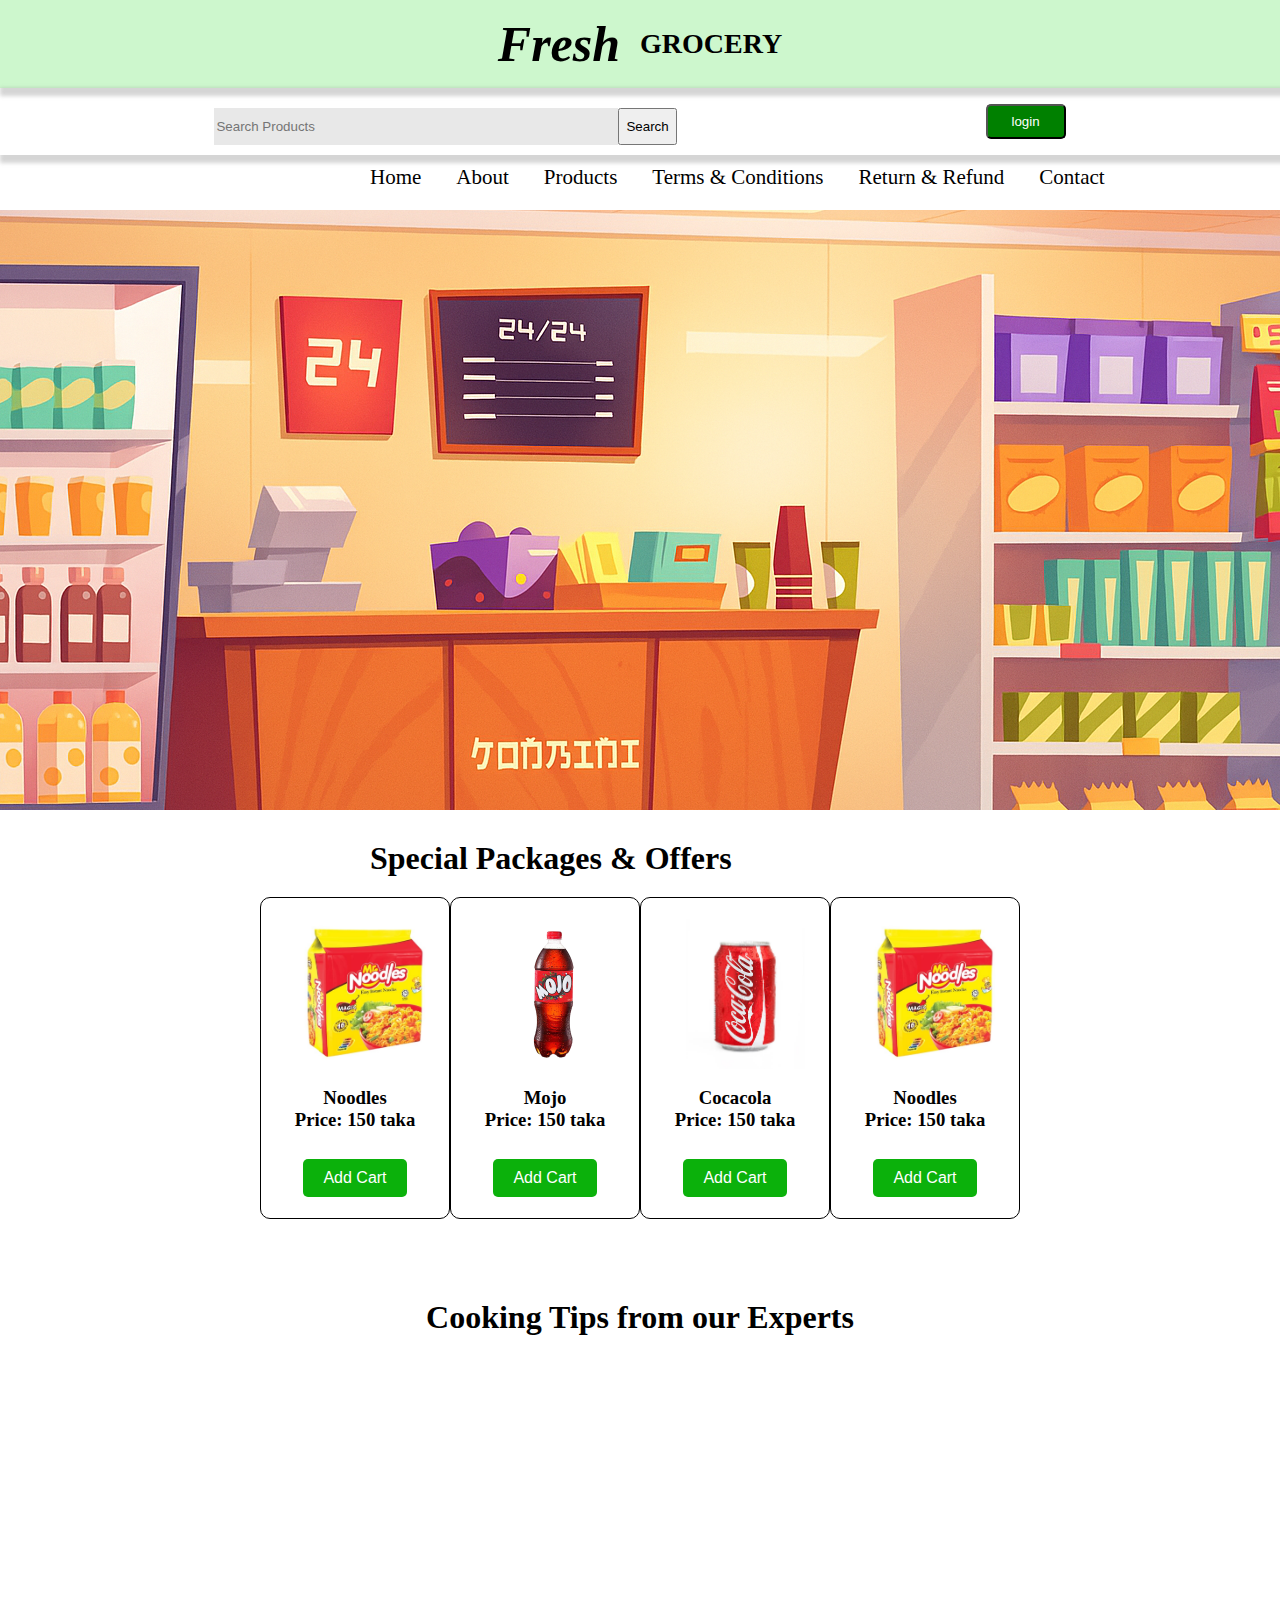
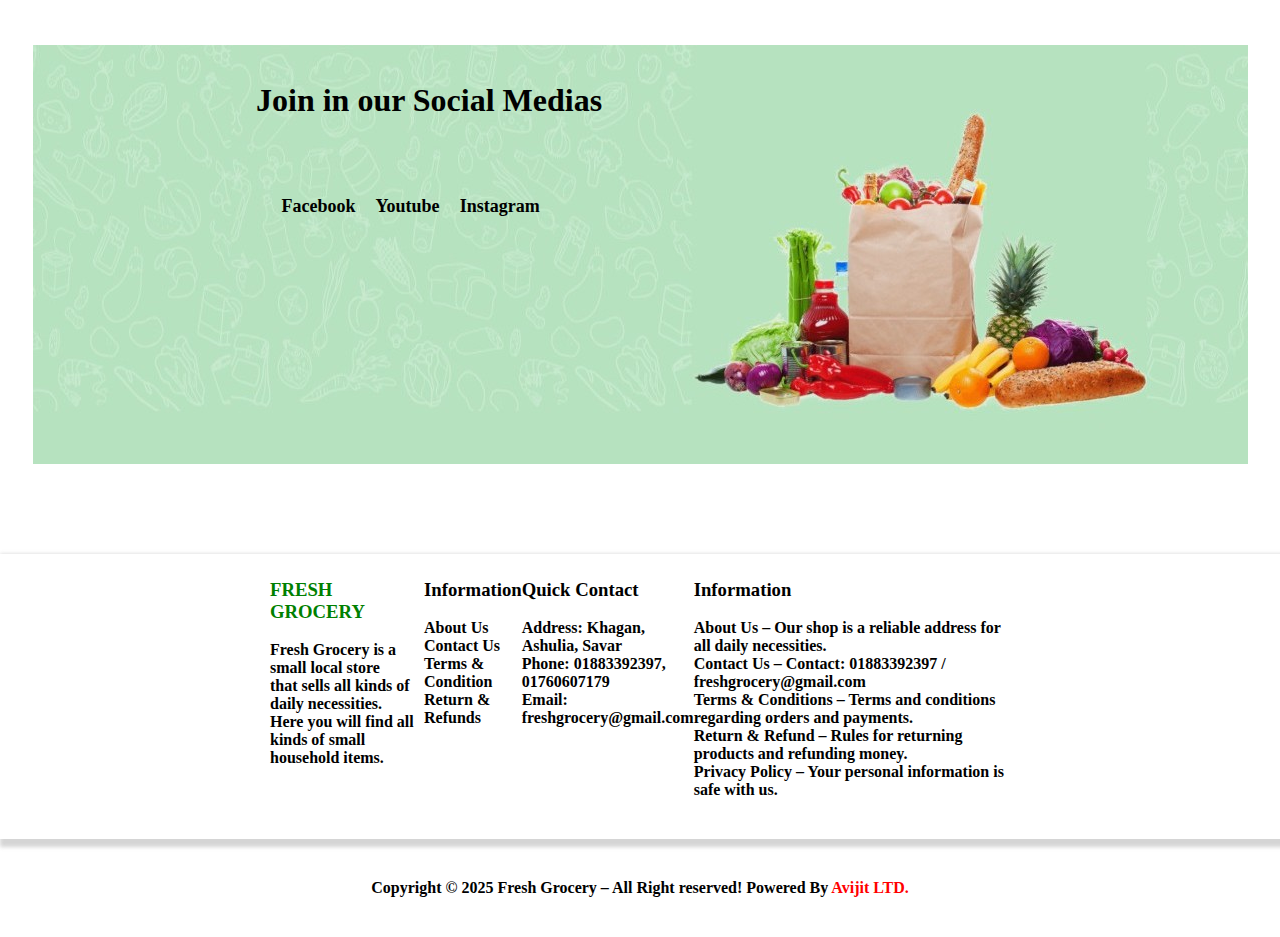
<file: index.html>
<!DOCTYPE html>
<html lang="en">

<head>
    <meta charset="UTF-8">
    <meta name="viewport" content="width=device-width, initial-scale=1.0">
    <title>Document</title>
    <link rel="stylesheet" href="index.css">
</head>

<body>

    <div class="header">
        <h1>Fresh<h3>GROCERY</h3>
        </h1>
    </div>

    <div class="input">
        <div class="input1">
            <input type="text" name="" id="" placeholder="Search Products">
            <input type="submit" value="Search">
        </div>

        <div class="input2">
            <button><a href="#">login</a></button>
        </div>

    </div>

    <div class="options">
        <a href="index.html">Home</a>
        <a href="about.html">About</a>
        <a href="products.html">Products</a>
        <a href="terms.html">Terms & Conditions</a>
        <a href="return.html">Return & Refund</a>
        <a href="contact.html">Contact</a>

    </div>

    <div class="bgimg">

    </div>

    <div class="offer">
        <h1>Special Packages & Offers</h1>
    </div>

    <div class="cards">
        <div class="card">
            <img src="photos/noodles.png" alt="error">
            <br>
            <h3>Noodles</h3>
            <h3>Price: 150 taka</h3>
            <br>
            <button class="btn"><a href="#">Add Cart</a></button>
        </div>
        <div class="card"><img src="photos/mojo.jpg" alt="error">
            <br>
            <h3>Mojo</h3>
            <h3>Price: 150 taka</h3>
            <br>
            <button class="btn"><a href="#">Add Cart</a></button>
        </div>
        <div class="card"><img src="photos/coke.jpg" alt="error">
            <br>
            <h3>Cocacola</h3>
            <h3>Price: 150 taka</h3>
            <br>
            <button class="btn"><a href="#">Add Cart</a></button>
        </div>
        <div class="card"><img src="photos/noodles.png" alt="error">
            <br>
            <h3>Noodles</h3>
            <h3>Price: 150 taka</h3>
            <br>
            <button class="btn"><a href="#">Add Cart</a></button>
        </div>

    </div>

    <div class="ytlink">
        <h1>Cooking Tips from our Experts</h1>
        <div class="links">
            <a href="https://www.youtube.com/watch?v=aopS3q6f1GY" target="_blank"></a>
            <a href="https://www.youtube.com/watch?v=aopS3q6f1GY" target="_blank"></a>
            <a href="https://www.youtube.com/watch?v=aopS3q6f1GY" target="_blank"></a>
        </div>

    </div>





    <div class="social">
        <div class="text">
            <h1>Join in our Social Medias</h1>
        </div>
        <div class="linkss">
            <a href="https://www.facebook.com/avijit.halder.688387/">Facebook</a>
            <a href="https://www.youtube.com/@avijithalderjoy4587">Youtube</a>
            <a href="#">Instagram</a>
        </div>
    </div>

    <div class="footerinfo">
        <div class="f1">
            <h3><span class="tt">FRESH GROCERY</span></h3>
            <br>
            <h4>Fresh Grocery is a small local store <br>
                that sells all kinds of daily necessities. <br>
                Here you will find all kinds of small <br>
                household items.
            </h4>
        </div>
        <div class="f2">
            <h3>Information</h3>
            <br>
            <h4><a href="about.html">About Us</a></h4>
            <h4><a href="contact.html">Contact Us</a></h4>
            <h4><a href="terms.html">Terms & Condition</a></h4>
            <h4><a href="return.html">Return & Refunds</a></h4>
        </div>
        <div class="f3">
            <h3>Quick Contact</h3>
            <br>
            <h4>Address: Khagan, Ashulia, Savar <br>
                Phone: 01883392397, 01760607179 <br>
                Email: freshgrocery@gmail.com <br>
            </h4>

        </div>
        <div class="f4">
            <h3>Information</h3>
            <br>
            <h4>
                About Us – Our shop is a reliable address for all daily necessities. <br>
                Contact Us – Contact: 01883392397 / freshgrocery@gmail.com <br>
                Terms & Conditions – Terms and conditions regarding orders and payments. <br>
                Return & Refund – Rules for returning products and refunding money. <br>
                Privacy Policy – ​​Your personal information is safe with us. <br>
            </h4>
        </div>
    </div>

    <div class="footer">
        <h4>Copyright © 2025 Fresh Grocery – All Right reserved! Powered By <span class="redtext">Avijit LTD.</span>
        </h4>
    </div>

</body>

</html>
</file>
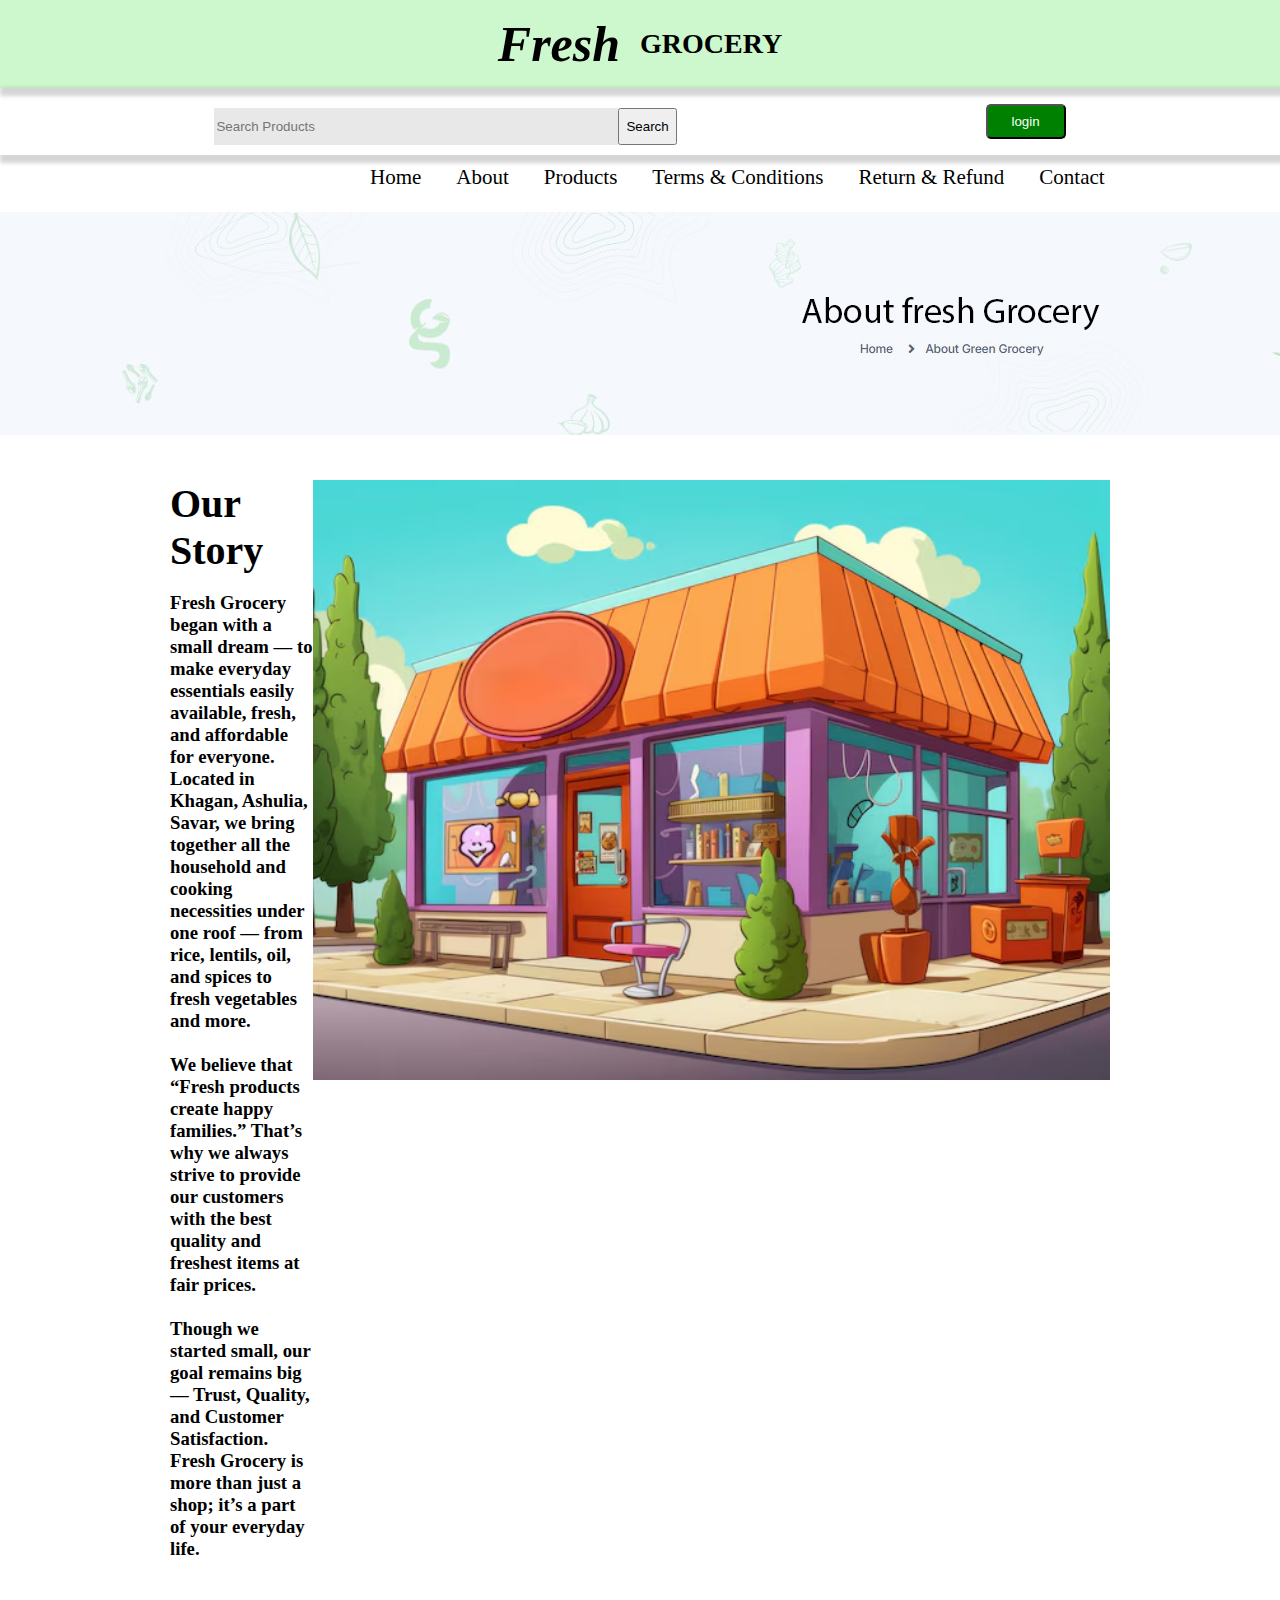
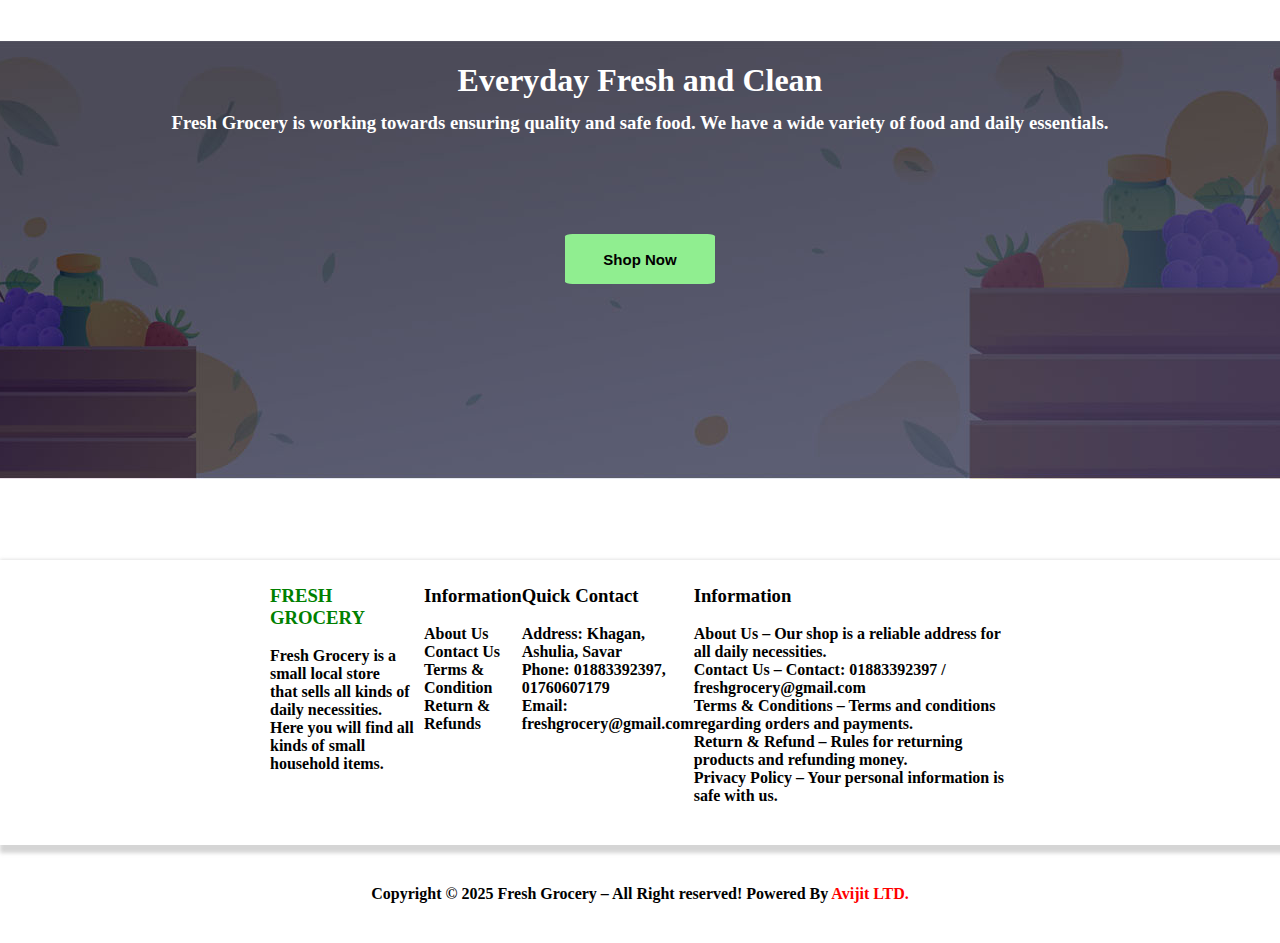
<file: about.html>
<!DOCTYPE html>
<html lang="en">

<head>
    <meta charset="UTF-8">
    <meta name="viewport" content="width=device-width, initial-scale=1.0">
    <title>Document</title>
    <link rel="stylesheet" href="about.css">
</head>

<body>
    <div class="header">
        <h1>Fresh<h3>GROCERY</h3>
        </h1>
    </div>

    <div class="input">
        <div class="input1">
            <input type="text" name="" id="" placeholder="Search Products">
            <input type="submit" value="Search">
        </div>

        <div class="input2">
            <button><a href="#">login</a></button>
        </div>

    </div>

    <div class="options">
        <a href="index.html">Home</a>
        <a href="about.html">About</a>
        <a href="products.html">Products</a>
        <a href="terms.html">Terms & Conditions</a>
        <a href="return.html">Return & Refund </a>
        <a href="contact.html">Contact</a>

    </div>

    <div class="abimg">
        <img src="photos/about.jpg" alt="error">
    </div>

    <div class="content">
        <div class="text">
            <h1>Our Story</h1><br>
            <h3>Fresh Grocery began with a small dream — to make everyday essentials easily available, fresh, and
                affordable for everyone.
                Located in Khagan, Ashulia, Savar, we bring together all the household and cooking necessities under one
                roof — from rice, lentils, oil, and spices to fresh vegetables and more.
                <br><br>
                We believe that “Fresh products create happy families.”
                That’s why we always strive to provide our customers with the best quality and freshest items at fair
                prices.
                <br><br>
                Though we started small, our goal remains big —
                Trust, Quality, and Customer Satisfaction.
                Fresh Grocery is more than just a shop; it’s a part of your everyday life.
            </h3>
        </div>
        <div class="img">
            <img src="photos/spimg.jpg" alt="error">
        </div>

    </div>












    <div class="spbutton">
        <h1>Everyday Fresh and Clean</h1>
        <h3>Fresh Grocery is working towards ensuring quality and safe food. We have a wide variety of food and daily
            essentials.</h3>

        <div class="spbtn">
            <button><a href="products.html">Shop Now</a></button>

        </div>
    </div>













    <div class="footerinfo">
        <div class="f1">
            <h3><span class="tt">FRESH GROCERY</span></h3>
            <br>
            <h4>Fresh Grocery is a small local store <br>
                that sells all kinds of daily necessities. <br>
                Here you will find all kinds of small <br>
                household items.
            </h4>
        </div>
        <div class="f2">
            <h3>Information</h3>
            <br>
            <h4><a href="about.html">About Us</a></h4>
            <h4><a href="contact.html">Contact Us</a></h4>
            <h4><a href="terms.html">Terms & Condition</a></h4>
            <h4><a href="return.html">Return & Refunds</a></h4>
        </div>
        <div class="f3">
            <h3>Quick Contact</h3>
            <br>
            <h4>Address: Khagan, Ashulia, Savar <br>
                Phone: 01883392397, 01760607179 <br>
                Email: freshgrocery@gmail.com <br>
            </h4>

        </div>
        <div class="f4">
            <h3>Information</h3>
            <br>
            <h4>
                About Us – Our shop is a reliable address for all daily necessities. <br>
                Contact Us – Contact: 01883392397 / freshgrocery@gmail.com <br>
                Terms & Conditions – Terms and conditions regarding orders and payments. <br>
                Return & Refund – Rules for returning products and refunding money. <br>
                Privacy Policy – ​​Your personal information is safe with us. <br>
            </h4>
        </div>
    </div>

    <div class="footer">
        <h4>Copyright © 2025 Fresh Grocery – All Right reserved! Powered By <span class="redtext">Avijit LTD.</span>
        </h4>
    </div>

</body>

</html>
</file>
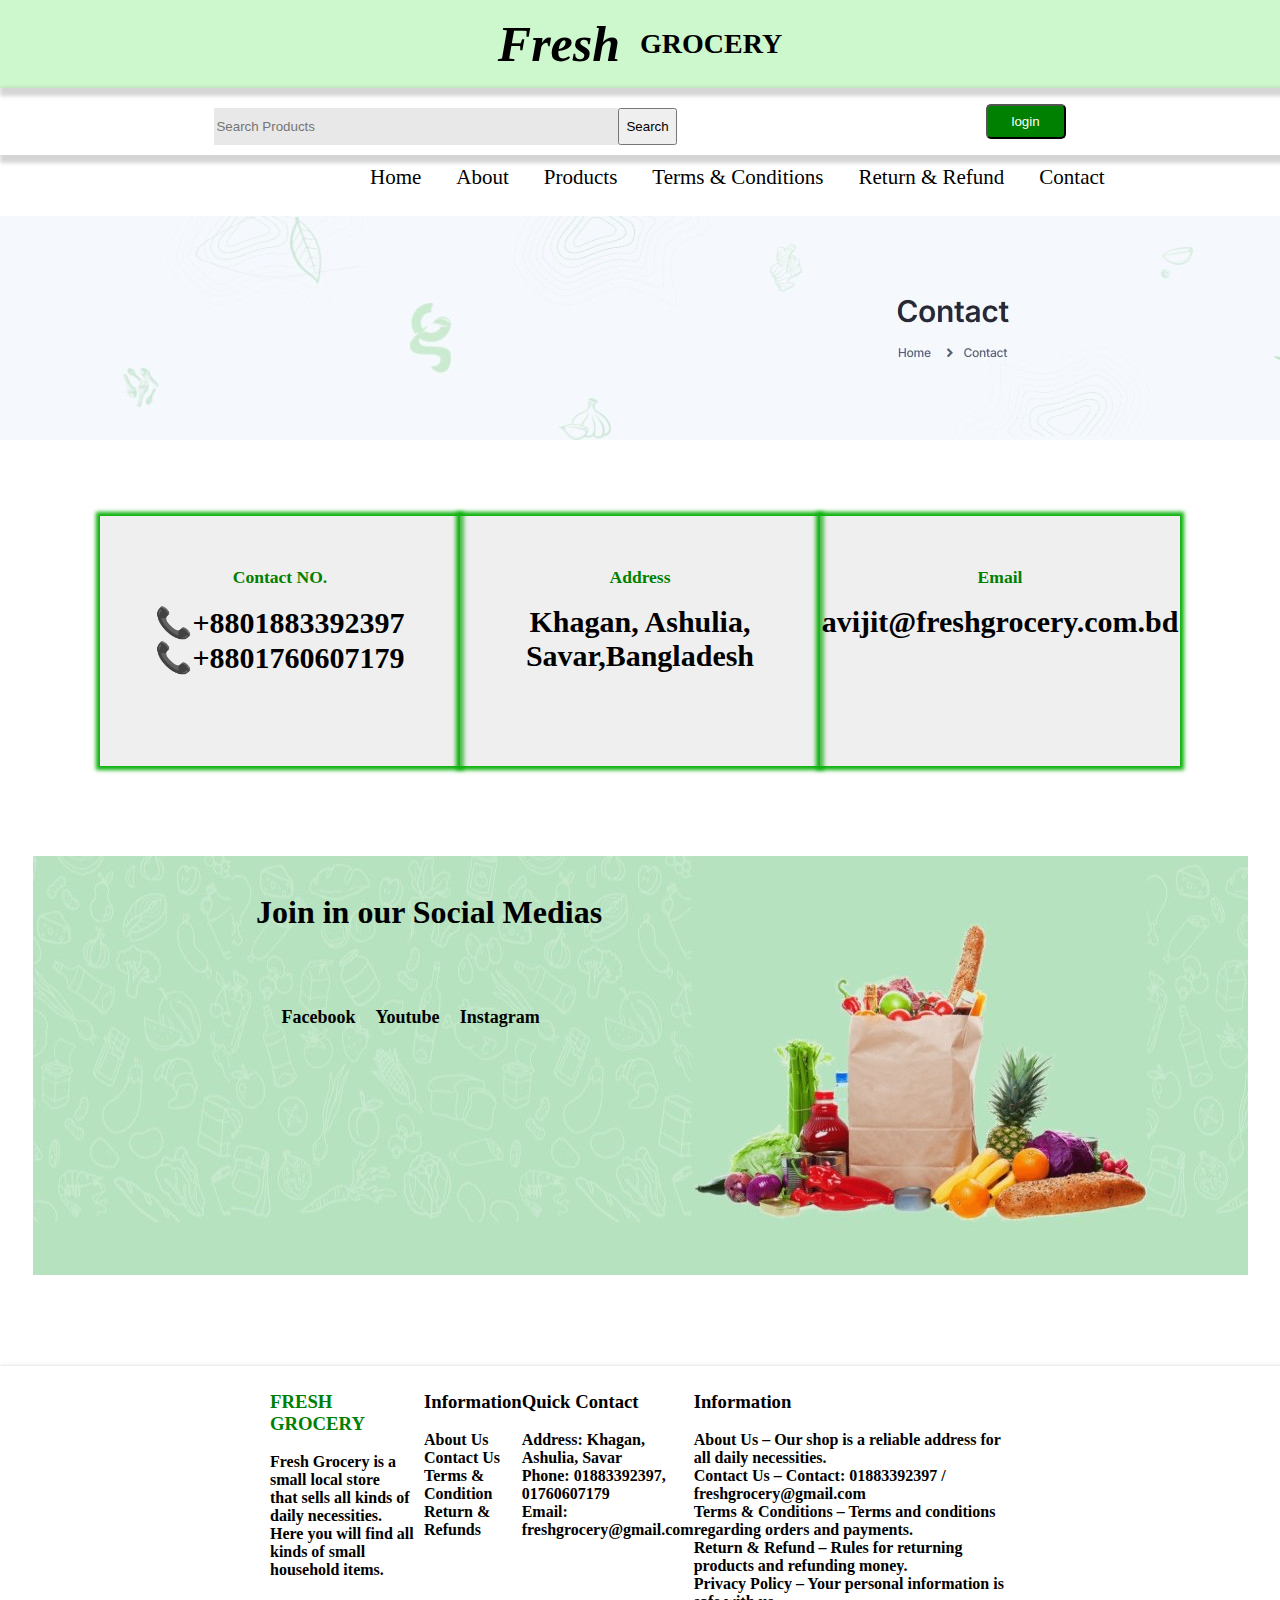
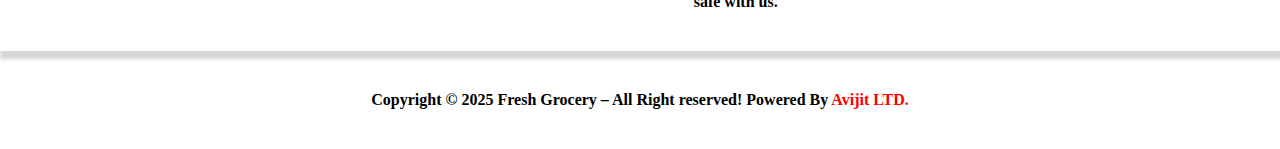
<file: contact.html>
<!DOCTYPE html>
<html lang="en">

<head>
    <meta charset="UTF-8">
    <meta name="viewport" content="width=device-width, initial-scale=1.0">
    <title>Document</title>
    <link rel="stylesheet" href="contact.css">
</head>

<body>

    <div class="header">
        <h1>Fresh<h3>GROCERY</h3>
        </h1>
    </div>

    <div class="input">
        <div class="input1">
            <input type="text" name="" id="" placeholder="Search Products">
            <input type="submit" value="Search">
        </div>

        <div class="input2">
            <button><a href="#">login</a></button>
        </div>

    </div>

    <div class="options">
        <a href="index.html">Home</a>
        <a href="about.html">About</a>
        <a href="products.html">Products</a>
        <a href="terms.html">Terms & Conditions</a>
        <a href="return.html">Return & Refund </a>
        <a href="contact.html">Contact</a>

    </div>


    <div class="conimg">
    </div>

    <div class="cards">
        <div class="card">
            <br><br><br>
            <h3 style="color: green;">Contact NO.</h3>
            <br>
            <h2>📞+8801883392397</h2>
            <h2>📞+8801760607179</h2>
        </div>
        <div class="card">
            <br><br><br>
            <h3 style="color: green;">Address</h3>
            <br>
            <h1>Khagan, Ashulia, Savar,Bangladesh</h1>
        </div>
        <div class="card">
            <br><br><br>
            <h3 style="color: green;">Email</h3>
            <br>
            <h1>avijit@freshgrocery.com.bd</h1>
        </div>

    </div>
















    <div class="social">
        <div class="text">
            <h1>Join in our Social Medias</h1>
        </div>
        <div class="linkss">
            <a href="https://www.facebook.com/avijit.halder.688387/">Facebook</a>
            <a href="https://www.youtube.com/@avijithalderjoy4587">Youtube</a>
            <a href="#">Instagram</a>
        </div>
    </div>

   <div class="footerinfo">
        <div class="f1">
            <h3><span class="tt">FRESH GROCERY</span></h3>
            <br>
            <h4>Fresh Grocery is a small local store <br>
                that sells all kinds of daily necessities. <br>
                Here you will find all kinds of small <br>
                household items.
            </h4>
        </div>
        <div class="f2">
            <h3>Information</h3>
            <br>
            <h4><a href="about.html">About Us</a></h4>
            <h4><a href="contact.html">Contact Us</a></h4>
            <h4><a href="terms.html">Terms & Condition</a></h4>
            <h4><a href="return.html">Return & Refunds</a></h4>
        </div>
        <div class="f3">
            <h3>Quick Contact</h3>
            <br>
            <h4>Address: Khagan, Ashulia, Savar <br>
                Phone: 01883392397, 01760607179 <br>
                Email: freshgrocery@gmail.com <br>
            </h4>

        </div>
        <div class="f4">
            <h3>Information</h3>
            <br>
            <h4>
                About Us – Our shop is a reliable address for all daily necessities. <br>
                Contact Us – Contact: 01883392397 / freshgrocery@gmail.com <br>
                Terms & Conditions – Terms and conditions regarding orders and payments. <br>
                Return & Refund – Rules for returning products and refunding money. <br>
                Privacy Policy – ​​Your personal information is safe with us. <br>
            </h4>
        </div>
    </div>

    <div class="footer">
        <h4>Copyright © 2025 Fresh Grocery – All Right reserved! Powered By <span class="redtext">Avijit LTD.</span>
        </h4>
    </div>

</body>

</html>
</file>
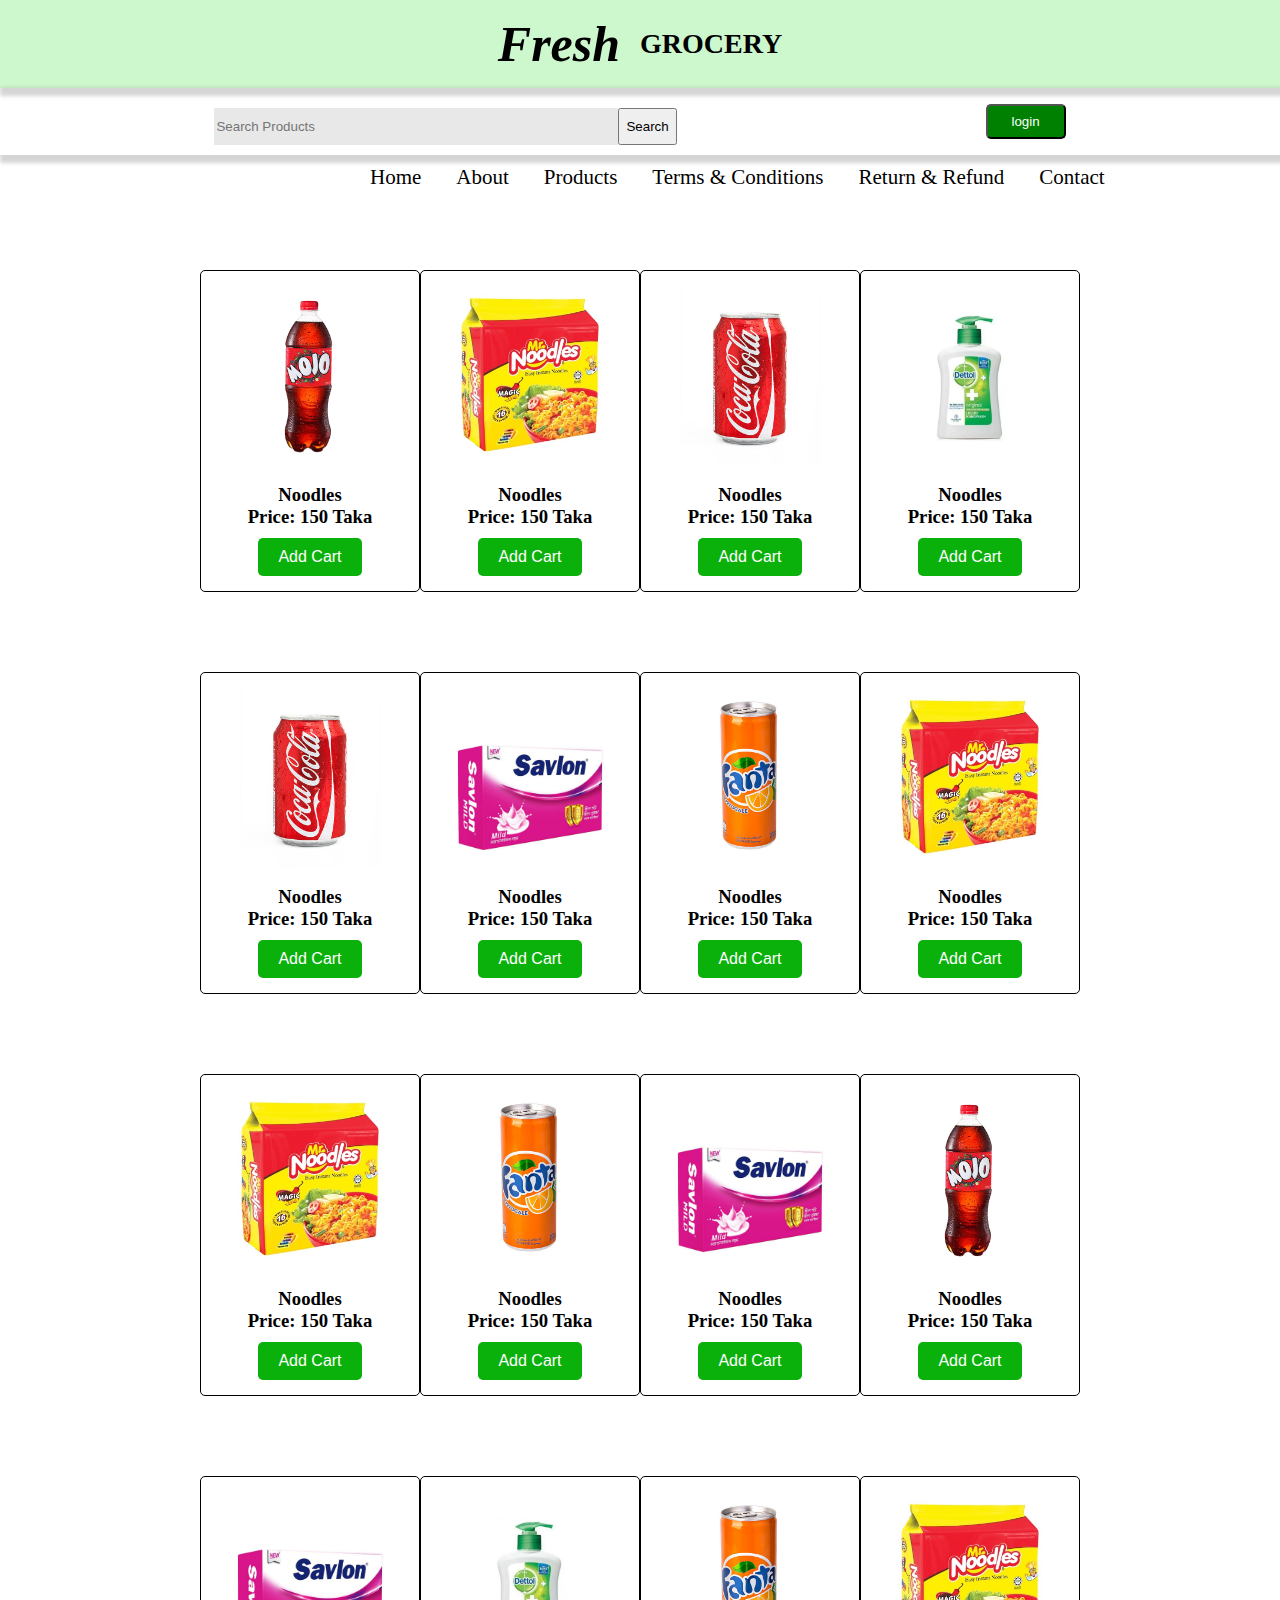
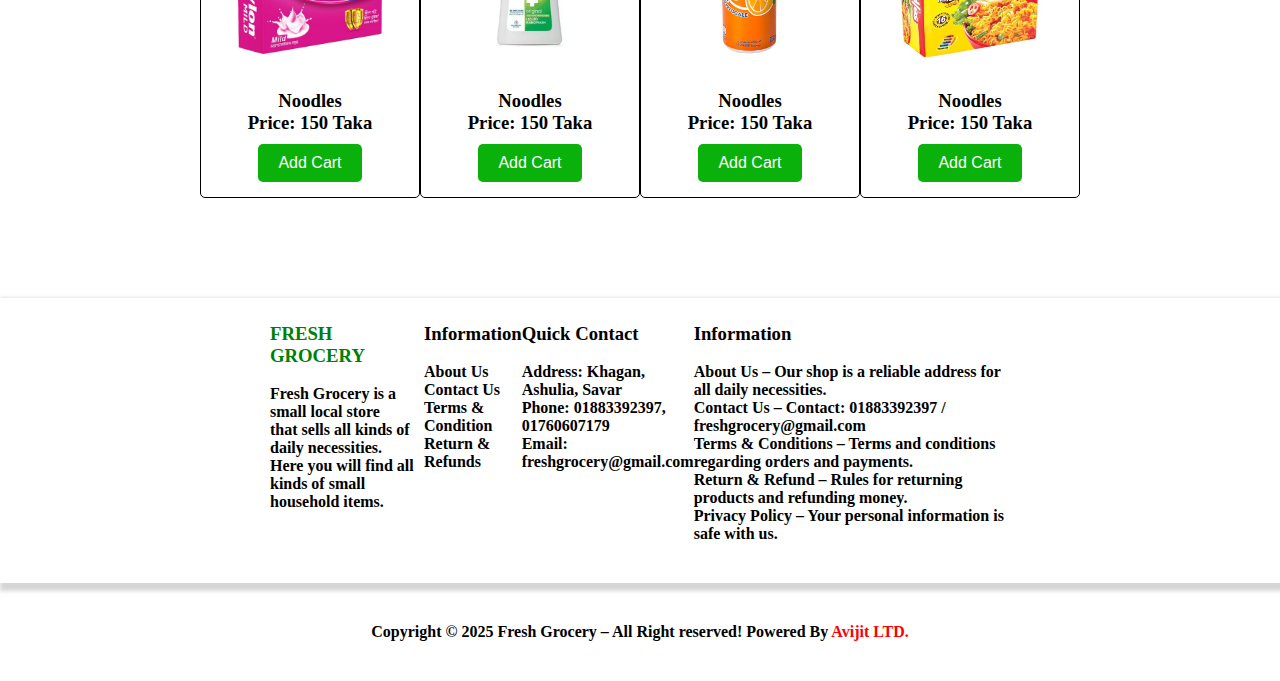
<file: products.html>
<!DOCTYPE html>
<html lang="en">

<head>
    <meta charset="UTF-8">
    <meta name="viewport" content="width=device-width, initial-scale=1.0">
    <link rel="stylesheet" href="products.css">
    <title>Document</title>
</head>

<body>
    <div class="header">
        <h1>Fresh<h3>GROCERY</h3>
        </h1>
    </div>

    <div class="input">
        <div class="input1">
            <input type="text" name="" id="" placeholder="Search Products">
            <input type="submit" value="Search">
        </div>

        <div class="input2">
            <button><a href="#">login</a></button>
        </div>

    </div>

    <div class="options">
        <a href="index.html">Home</a>
        <a href="about.html">About</a>
        <a href="products.html">Products</a>
        <a href="terms.html">Terms & Conditions</a>
        <a href="return.html">Return & Refund </a>
        <a href="contact.html">Contact</a>

    </div>

    <div class="cards">
        <div class="card">
            <img src="photos/mojo.jpg" alt="error">
            <br>
            <h3>Noodles</h3>
            <h3>Price: 150 Taka</h3>
            <button class="btn"><a href="#">Add Cart</a></button>
        </div>
        <div class="card">
            <img src="photos/noodles.png" alt="error">
            <br>
            <h3>Noodles</h3>
            <h3>Price: 150 Taka</h3>
            <button class="btn"><a href="#">Add Cart</a></button>
        </div>
        <div class="card">
            <img src="photos/coke.jpg" alt="error">
            <br>
            <h3>Noodles</h3>
            <h3>Price: 150 Taka</h3>
            <button class="btn"><a href="#">Add Cart</a></button>
        </div>
        <div class="card">
            <img src="photos/detol.jpg" alt="error">
            <br>
            <h3>Noodles</h3>
            <h3>Price: 150 Taka</h3>
            <button class="btn"><a href="#">Add Cart</a></button>
        </div>

    </div>
    <div class="cards">
        <div class="card">
            <img src="photos/coke.jpg" alt="error">
            <br>
            <h3>Noodles</h3>
            <h3>Price: 150 Taka</h3>
            <button class="btn"><a href="#">Add Cart</a></button>
        </div>
        <div class="card">
            <img src="photos/savlon.jpg" alt="error">
            <br>
            <h3>Noodles</h3>
            <h3>Price: 150 Taka</h3>
            <button class="btn"><a href="#">Add Cart</a></button>
        </div>
        <div class="card">
            <img src="photos/fanta.jpg" alt="error">
            <br>
            <h3>Noodles</h3>
            <h3>Price: 150 Taka</h3>
            <button class="btn"><a href="#">Add Cart</a></button>
        </div>
        <div class="card">
            <img src="photos/noodles.png" alt="error">
            <br>
            <h3>Noodles</h3>
            <h3>Price: 150 Taka</h3>
            <button class="btn"><a href="#">Add Cart</a></button>
        </div>

    </div>
    <div class="cards">
        <div class="card">
            <img src="photos/noodles.png" alt="error">
            <br>
            <h3>Noodles</h3>
            <h3>Price: 150 Taka</h3>
            <button class="btn"><a href="#">Add Cart</a></button>
        </div>
        <div class="card">
            <img src="photos/fanta.jpg" alt="error">
            <br>
            <h3>Noodles</h3>
            <h3>Price: 150 Taka</h3>
            <button class="btn"><a href="#">Add Cart</a></button>
        </div>
        <div class="card">
            <img src="photos/savlon.jpg" alt="error">
            <br>
            <h3>Noodles</h3>
            <h3>Price: 150 Taka</h3>
            <button class="btn"><a href="#">Add Cart</a></button>
        </div>
        <div class="card">
            <img src="photos/mojo.jpg" alt="error">
            <br>
            <h3>Noodles</h3>
            <h3>Price: 150 Taka</h3>
            <button class="btn"><a href="#">Add Cart</a></button>
        </div>

    </div>
    <div class="cards">
        <div class="card">
            <img src="photos/savlon.jpg" alt="error">
            <br>
            <h3>Noodles</h3>
            <h3>Price: 150 Taka</h3>
            <button class="btn"><a href="#">Add Cart</a></button>
        </div>
        <div class="card">
            <img src="photos/detol.jpg" alt="error">
            <br>
            <h3>Noodles</h3>
            <h3>Price: 150 Taka</h3>
            <button class="btn"><a href="#">Add Cart</a></button>
        </div>
        <div class="card">
            <img src="photos/fanta.jpg" alt="error">
            <br>
            <h3>Noodles</h3>
            <h3>Price: 150 Taka</h3>
            <button class="btn"><a href="#">Add Cart</a></button>
        </div>
        <div class="card">
            <img src="photos/noodles.png" alt="error">
            <br>
            <h3>Noodles</h3>
            <h3>Price: 150 Taka</h3>
            <button class="btn"><a href="#">Add Cart</a></button>
        </div>

    </div>










    <div class="footerinfo">
        <div class="f1">
            <h3><span class="tt">FRESH GROCERY</span></h3>
            <br>
            <h4>Fresh Grocery is a small local store <br>
                that sells all kinds of daily necessities. <br>
                Here you will find all kinds of small <br>
                household items.
            </h4>
        </div>
        <div class="f2">
            <h3>Information</h3>
            <br>
            <h4><a href="about.html">About Us</a></h4>
            <h4><a href="contact.html">Contact Us</a></h4>
            <h4><a href="terms.html">Terms & Condition</a></h4>
            <h4><a href="return.html">Return & Refunds</a></h4>
        </div>
        <div class="f3">
            <h3>Quick Contact</h3>
            <br>
            <h4>Address: Khagan, Ashulia, Savar <br>
                Phone: 01883392397, 01760607179 <br>
                Email: freshgrocery@gmail.com <br>
            </h4>

        </div>
        <div class="f4">
            <h3>Information</h3>
            <br>
            <h4>
                About Us – Our shop is a reliable address for all daily necessities. <br>
                Contact Us – Contact: 01883392397 / freshgrocery@gmail.com <br>
                Terms & Conditions – Terms and conditions regarding orders and payments. <br>
                Return & Refund – Rules for returning products and refunding money. <br>
                Privacy Policy – ​​Your personal information is safe with us. <br>
            </h4>
        </div>
    </div>

    <div class="footer">
        <h4>Copyright © 2025 Fresh Grocery – All Right reserved! Powered By <span class="redtext">Avijit LTD.</span>
        </h4>
    </div>


</body>

</html>
</file>
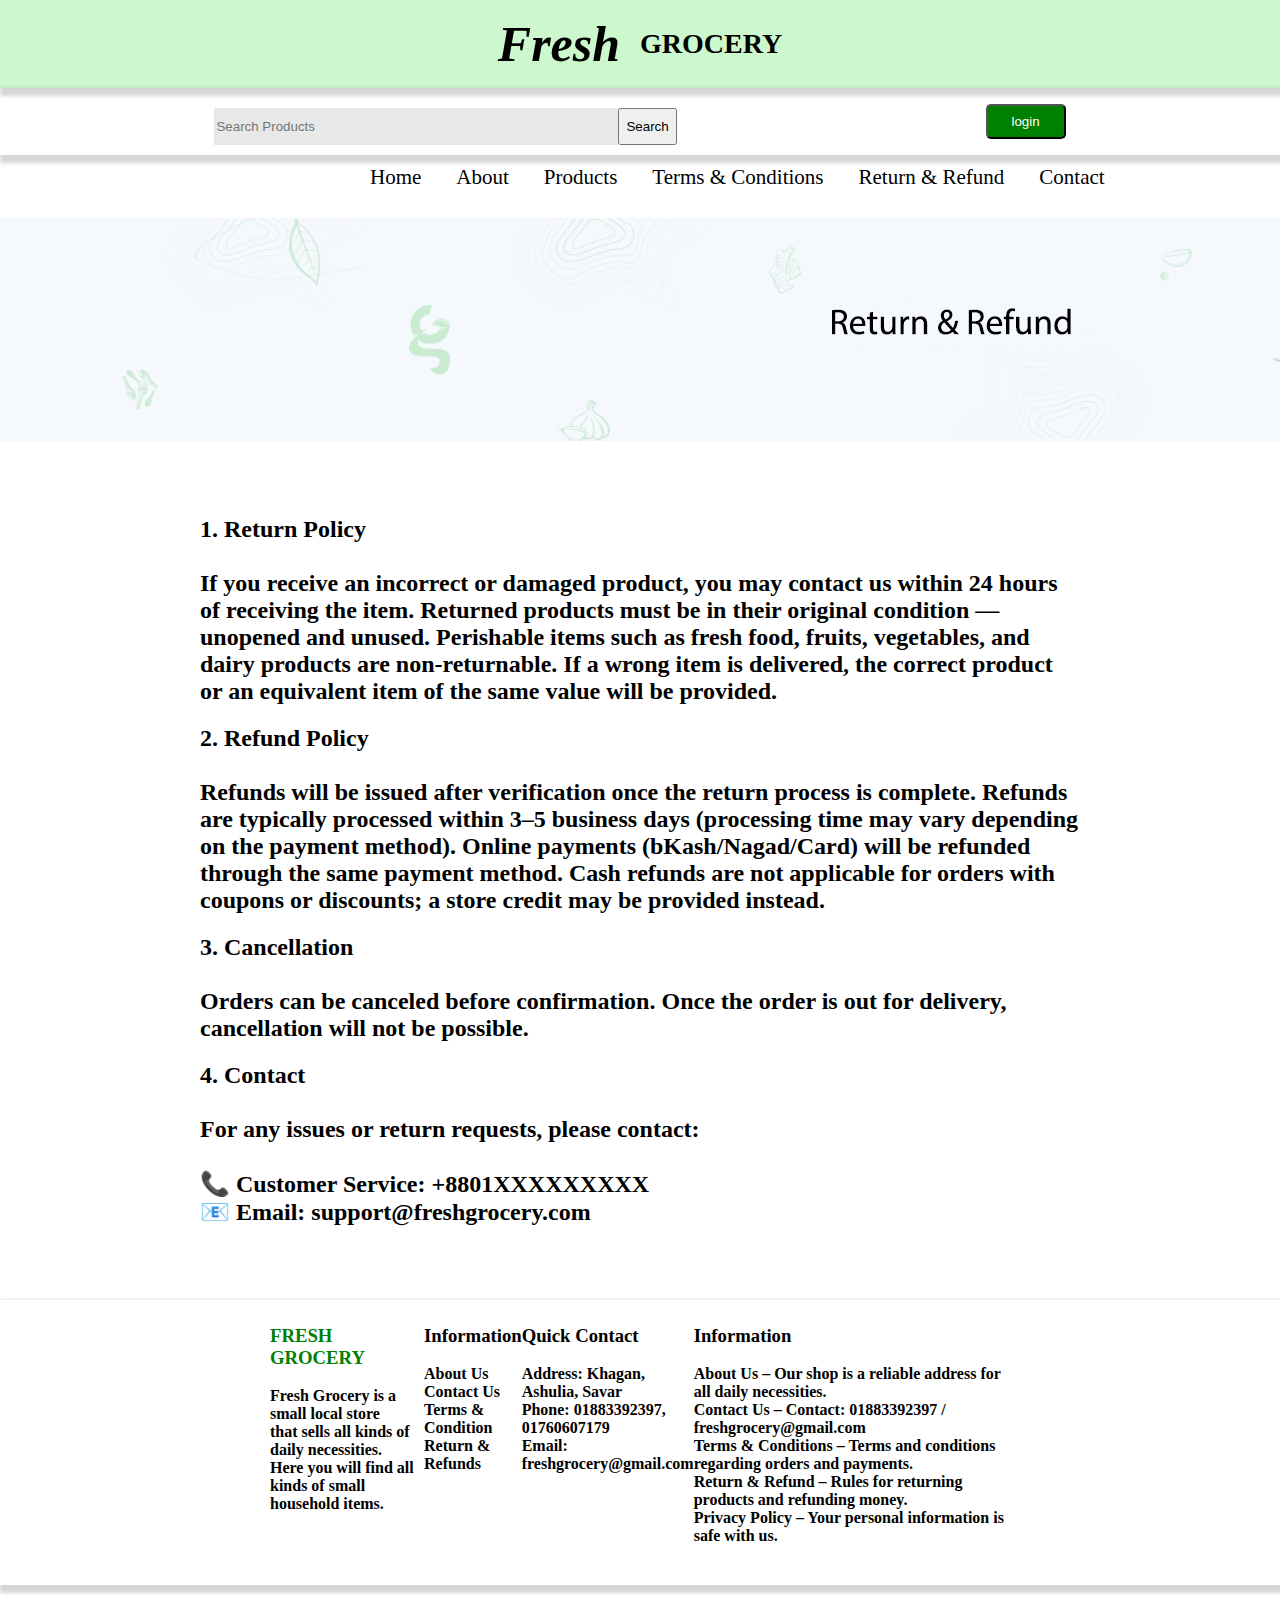
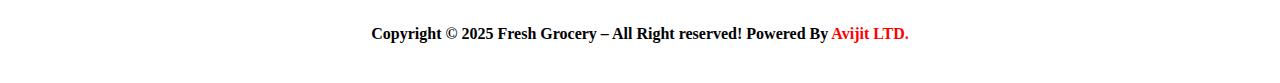
<file: return.html>
<!DOCTYPE html>
<html lang="en">

<head>
    <meta charset="UTF-8">
    <meta name="viewport" content="width=device-width, initial-scale=1.0">
    <title>Document</title>
    <link rel="stylesheet" href="return.css">
</head>

<body>
    <div class="header">
        <h1>Fresh<h3>GROCERY</h3>
        </h1>
    </div>

    <div class="input">
        <div class="input1">
            <input type="text" name="" id="" placeholder="Search Products">
            <input type="submit" value="Search">
        </div>

        <div class="input2">
            <button><a href="#">login</a></button>
        </div>

    </div>

    <div class="options">
        <a href="index.html">Home</a>
        <a href="about.html">About</a>
        <a href="products.html">Products</a>
        <a href="terms.html">Terms & Conditions</a>
        <a href="return.html">Return & Refund</a>
        <a href="contact.html">Contact</a>

    </div>

    <div class="conimg">
        <img src="photos/return.jpg" alt="error">
    </div>

    <div class="desciption">

        <h2>1. Return Policy <br><br>
            If you receive an incorrect or damaged product, you may contact us within 24 hours of receiving the item.
            Returned products must be in their original condition — unopened and unused.
            Perishable items such as fresh food, fruits, vegetables, and dairy products are non-returnable.
            If a wrong item is delivered, the correct product or an equivalent item of the same value will be provided.
        </h2>
        <h2>2. Refund Policy <br><br>
            Refunds will be issued after verification once the return process is complete.
            Refunds are typically processed within 3–5 business days (processing time may vary depending on the payment
            method).
            Online payments (bKash/Nagad/Card) will be refunded through the same payment method.
            Cash refunds are not applicable for orders with coupons or discounts; a store credit may be provided
            instead.</h2>
        <h2>3. Cancellation <br><br>
            Orders can be canceled before confirmation.
            Once the order is out for delivery, cancellation will not be possible.</h2>
        <h2>4. Contact <br><br>
            For any issues or return requests, please contact: <br> <br>
            📞 Customer Service: +8801XXXXXXXXX <br>
            📧 Email: support@freshgrocery.com</h2>
            <br><br><br>
    </div>


    <div class="footerinfo">
        <div class="f1">
            <h3><span class="tt">FRESH GROCERY</span></h3>
            <br>
            <h4>Fresh Grocery is a small local store <br>
                that sells all kinds of daily necessities. <br>
                Here you will find all kinds of small <br>
                household items.
            </h4>
        </div>
        <div class="f2">
            <h3>Information</h3>
            <br>
            <h4><a href="about.html">About Us</a></h4>
            <h4><a href="contact.html">Contact Us</a></h4>
            <h4><a href="terms.html">Terms & Condition</a></h4>
            <h4><a href="return.html">Return & Refunds</a></h4>
        </div>
        <div class="f3">
            <h3>Quick Contact</h3>
            <br>
            <h4>Address: Khagan, Ashulia, Savar <br>
                Phone: 01883392397, 01760607179 <br>
                Email: freshgrocery@gmail.com <br>
            </h4>

        </div>
        <div class="f4">
            <h3>Information</h3>
            <br>
            <h4>
                About Us – Our shop is a reliable address for all daily necessities. <br>
                Contact Us – Contact: 01883392397 / freshgrocery@gmail.com <br>
                Terms & Conditions – Terms and conditions regarding orders and payments. <br>
                Return & Refund – Rules for returning products and refunding money. <br>
                Privacy Policy – ​​Your personal information is safe with us. <br>
            </h4>
        </div>
    </div>

    <div class="footer">
        <h4>Copyright © 2025 Fresh Grocery – All Right reserved! Powered By <span class="redtext">Avijit LTD.</span>
        </h4>
    </div>

</body>

</html>
</file>
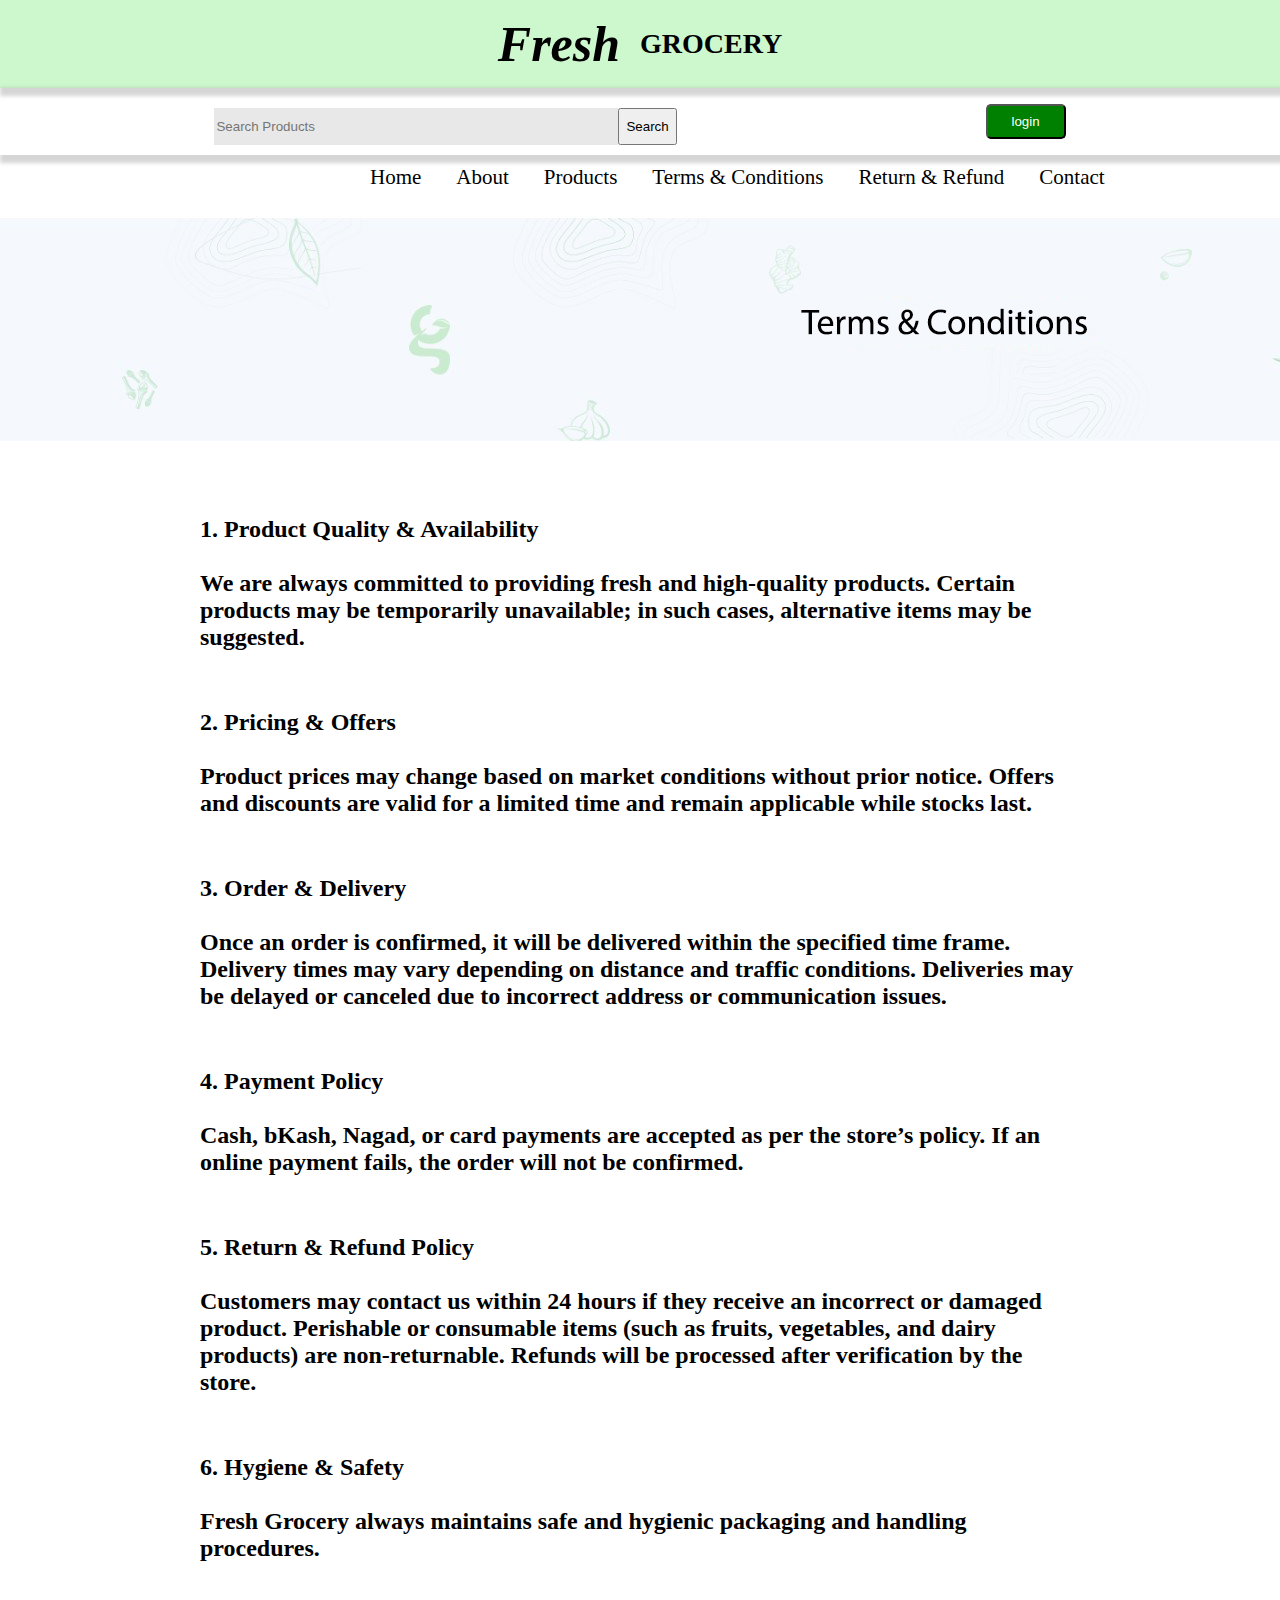
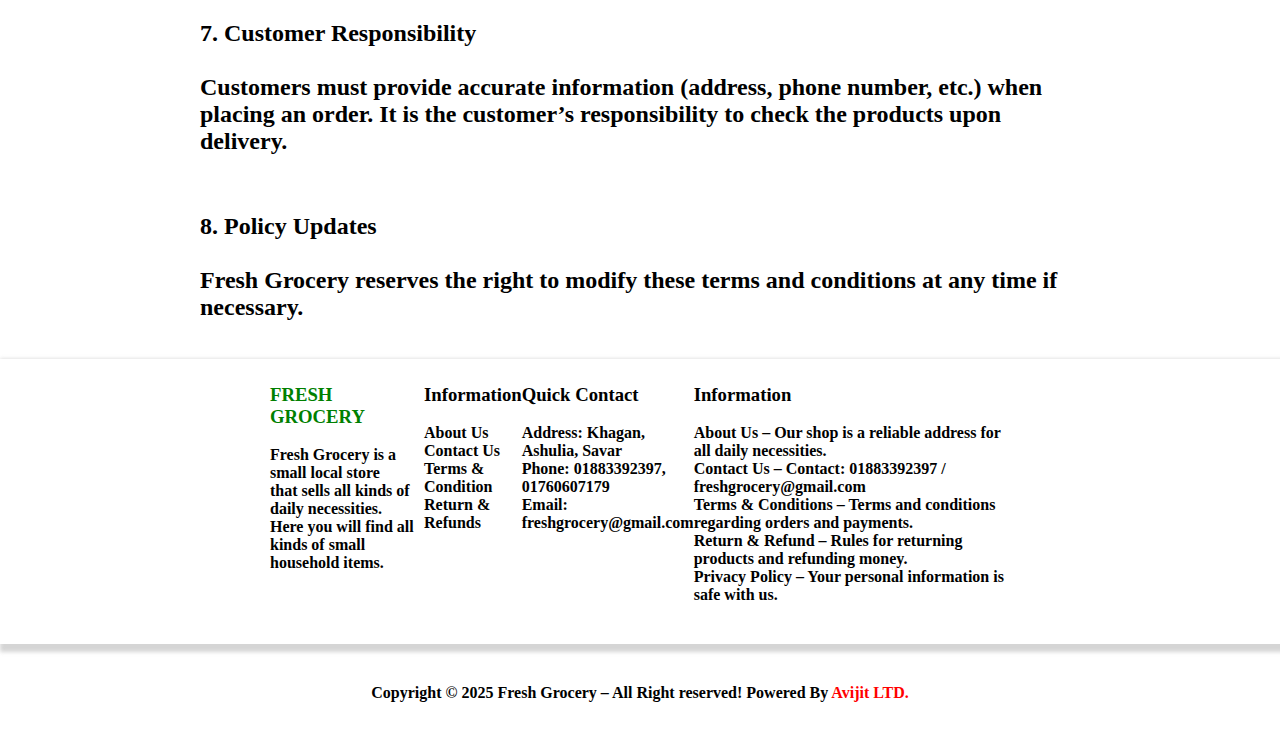
<file: terms.html>
<!DOCTYPE html>
<html lang="en">

<head>
    <meta charset="UTF-8">
    <meta name="viewport" content="width=device-width, initial-scale=1.0">
    <title>Document</title>
    <link rel="stylesheet" href="terms.css">
</head>

<body>
    <div class="header">
        <h1>Fresh<h3>GROCERY</h3>
        </h1>
    </div>

    <div class="input">
        <div class="input1">
            <input type="text" name="" id="" placeholder="Search Products">
            <input type="submit" value="Search">
        </div>

        <div class="input2">
            <button><a href="#">login</a></button>
        </div>

    </div>

    <div class="options">
        <a href="index.html">Home</a>
        <a href="about.html">About</a>
        <a href="products.html">Products</a>
        <a href="terms.html">Terms & Conditions</a>
        <a href="return.html">Return & Refund</a>
        <a href="contact.html">Contact</a>

    </div>

    <div class="conimg">
    </div>

    <div class="desciption">

        <h2>1. Product Quality & Availability <br><br>
            We are always committed to providing fresh and high-quality products.
            Certain products may be temporarily unavailable; in such cases, alternative items may be suggested.</h2>
        <br>
        <h2>2. Pricing & Offers<br><br>
            Product prices may change based on market conditions without prior notice.
            Offers and discounts are valid for a limited time and remain applicable while stocks last.</h2> <br>
        <h2>3. Order & Delivery<br><br>
            Once an order is confirmed, it will be delivered within the specified time frame.
            Delivery times may vary depending on distance and traffic conditions.
            Deliveries may be delayed or canceled due to incorrect address or communication issues.</h2> <br>
        <h2>4. Payment Policy<br><br>
            Cash, bKash, Nagad, or card payments are accepted as per the store’s policy.
            If an online payment fails, the order will not be confirmed.</h2> <br>
        <h2>5. Return & Refund Policy<br><br>
            Customers may contact us within 24 hours if they receive an incorrect or damaged product.
            Perishable or consumable items (such as fruits, vegetables, and dairy products) are non-returnable.
            Refunds will be processed after verification by the store.</h2> <br>
        <h2>6. Hygiene & Safety<br><br>
            Fresh Grocery always maintains safe and hygienic packaging and handling procedures.</h2> <br>
        <h2>7. Customer Responsibility<br><br>
            Customers must provide accurate information (address, phone number, etc.) when placing an order.
            It is the customer’s responsibility to check the products upon delivery.</h2> <br>
        <h2>8. Policy Updates<br><br>
            Fresh Grocery reserves the right to modify these terms and conditions at any time if necessary.</h2> <br>


    </div>


    <div class="footerinfo">
        <div class="f1">
            <h3><span class="tt">FRESH GROCERY</span></h3>
            <br>
            <h4>Fresh Grocery is a small local store <br>
                that sells all kinds of daily necessities. <br>
                Here you will find all kinds of small <br>
                household items.
            </h4>
        </div>
        <div class="f2">
            <h3>Information</h3>
            <br>
            <h4><a href="about.html">About Us</a></h4>
            <h4><a href="contact.html">Contact Us</a></h4>
            <h4><a href="terms.html">Terms & Condition</a></h4>
            <h4><a href="return.html">Return & Refunds</a></h4>
        </div>
        <div class="f3">
            <h3>Quick Contact</h3>
            <br>
            <h4>Address: Khagan, Ashulia, Savar <br>
                Phone: 01883392397, 01760607179 <br>
                Email: freshgrocery@gmail.com <br>
            </h4>

        </div>
        <div class="f4">
            <h3>Information</h3>
            <br>
            <h4>
                About Us – Our shop is a reliable address for all daily necessities. <br>
                Contact Us – Contact: 01883392397 / freshgrocery@gmail.com <br>
                Terms & Conditions – Terms and conditions regarding orders and payments. <br>
                Return & Refund – Rules for returning products and refunding money. <br>
                Privacy Policy – ​​Your personal information is safe with us. <br>
            </h4>
        </div>
    </div>

    <div class="footer">
        <h4>Copyright © 2025 Fresh Grocery – All Right reserved! Powered By <span class="redtext">Avijit LTD.</span>
        </h4>
    </div>

</body>

</html>
</file>
<file: index.css>
* {
    margin: 0;
}

.header {
    display: flex;
    align-items: center;
    justify-content: center;
    gap: 20px;
    background-color: rgba(144, 238, 144, 0.451);
    border-bottom: 1px solid;
    box-shadow: 4px 4px 4px 4px rgba(128, 128, 128, 0.332);
    border: none;
    padding-bottom: 15px;
    padding-top: 15px;
}

.header h1 {
    font-style: italic;
    font-size: 50px;
}

.header h3 {
    font-size: 28px;
}

.input {
    display: flex;
    justify-content: center;
    justify-content: space-around;
    align-items: center;
    border-bottom: 1px solid;
    padding-top: 10px;
    padding-bottom: 10px;
    border: none;
    box-shadow: 4px 4px 4px 4px rgba(128, 128, 128, 0.332);
}

.input1 {

    display: flex;
    padding-top: 10px;
    padding-left: 60px;

}

.input1 input[type="text"] {
    height: 35px;
    width: 400px;
    background-color: rgba(128, 128, 128, 0.18);
    border: none;
}

.input1 input[type="text"]:hover {
    width: 410px;
    height: 38px;

}

.input2 {
    display: flex;
    padding-right: 60px;
}

.input2 button {
    height: 35px;
    width: 80px;
    background-color: green;
    border-radius: 5px;
}

.input2 a {
    text-decoration: none;
    color: white;
}

.input2 button:hover {
    background-color: blue;
    color: green;
    transform: scale(1.2);
}

/* ----------------------------------------------- */

.bgimg {

    height: 600px;
    background-image: url("photos/oo.png");
    background-position: center;
    background-repeat: no-repeat;
    margin-top: 20px;
}

.options {
    display: flex;
    font-size: 21px;
    gap: 35px;
    padding-left: 370px;
    align-items: center;
    padding-top: 10px;
}

.options a {
    text-decoration: none;
    color: black;
}

.options a:hover {
    transform: scale(1.2);
}

.offer {
    display: flex;
    padding-left: 370px;
    padding-top: 30px;
    padding-bottom: 20px;
}

.cards {
    display: flex;
    justify-content: space-around;
    padding-left: 260px;
    padding-right: 260px;
    padding-bottom: 80px;
    
}

.card {

    border: 1px solid black;
    height: 320px;
    width: 250px;
    display: flex;
    flex-direction: column;
    justify-content: center;
    align-items: center;
    border-radius: 10px;
    
}

.card img {
    height: 150px;
    margin-left: 20px;
    justify-content: center;
    justify-items: center;
    align-items: center;
    display: flex;
}

.btn {
    display: flex;
    border: none;
    padding: 10px 20px;
    cursor: pointer;
    font-size: 16px;
    background-color: rgb(11, 177, 11);
    border-radius: 5px;
    margin-top: 5%;
}

.btn a {
    color: white;
    text-decoration: none;
}

.btn:hover {
    background-color: #0056b3;
}








.card h3 {
    display: flex;
    justify-content: center;
    text-align: center;
}



.ytlink h1 {
    display: flex;
    justify-content: center;
    align-items: center;
    padding-bottom: 3%;

}

.links {
    display: flex;
    gap: 10px;
    justify-content: space-around;
    margin-left: 14%;
    margin-right: 14%;
}

.ytlink .links a {

    background-image: url('https://i.ytimg.com/vi/aopS3q6f1GY/maxresdefault.jpg');
    width: 300px;
    height: 180px;
    background-size: cover;
    background-position: center;
    justify-items: center;
    align-items: center;

}
.links a:hover {
    transform: scale(1.2);
}

.social {
    background-image: url("photos/done.jpg");
    height: 600px;
    background-repeat: no-repeat;
    background-position: center;

}

.social h1 {
    display: flex;
    padding-top: 10%;
    padding-left: 20%;
}

.social .linkss {
    display: flex;
    padding-left: 22%;
    padding-top: 6%;
    gap: 20px;
    font-size: 18px;
}

.linkss a {
    text-decoration: none;
    color: black;
    font-weight: bold;

}

.linkss a:hover {
    transform: scale(1.2);
}

.footerinfo {
    display: flex;
    justify-content: space-around;
    padding-left: 270px;
    padding-right: 270px;
    padding-bottom: 40px;
    padding-top: 25px;
    border-bottom: 1px solid;
    box-shadow: 4px 4px 4px 4px rgba(128, 128, 128, 0.332);
    border: none;

}

.footerinfo .f2 a{
    text-decoration: none;
    color: black;
} 
.footer {

    display: flex;
    justify-content: center;
    padding-top: 40px;
    padding-bottom: 40px;
    align-items: center;
}

.redtext {
    color: red;
}

.tt {
    color: green;
}
</file>
<file: about.css>
* {
    margin: 0;
}

.header {
    display: flex;
    align-items: center;
    justify-content: center;
    gap: 20px;
    background-color: rgba(144, 238, 144, 0.451);
    border-bottom: 1px solid;
    box-shadow: 4px 4px 4px 4px rgba(128, 128, 128, 0.332);
    border: none;
    padding-bottom: 15px;
    padding-top: 15px;
}

.header h1 {
    font-style: italic;
    font-size: 50px;
}

.header h3 {
    font-size: 28px;
}

.input {
    display: flex;
    justify-content: center;
    justify-content: space-around;
    align-items: center;
    border-bottom: 1px solid;
    padding-top: 10px;
    padding-bottom: 10px;
    border: none;
    box-shadow: 4px 4px 4px 4px rgba(128, 128, 128, 0.332);
}

.input1 {

    display: flex;
    padding-top: 10px;
    padding-left: 60px;

}

.input1 input[type="text"] {
    height: 35px;
    width: 400px;
    background-color: rgba(128, 128, 128, 0.18);
    border: none;
}

.input1 input[type="text"]:hover {
    width: 410px;
    height: 38px;

}

.input2 {
    display: flex;
    padding-right: 60px;
}

.input2 button {
    height: 35px;
    width: 80px;
    background-color: green;
    border-radius: 5px;
}

.input2 a {
    text-decoration: none;
    color: white;
}

.input2 button:hover {
    background-color: blue;
    color: green;
    transform: scale(1.2);
}

.bgimg {

    height: 600px;
    
    background-position: center;
    background-repeat: no-repeat;
}

.options {
    display: flex;
    font-size: 21px;
    gap: 35px;
    padding-left: 370px;
    align-items: center;
    padding-top: 10px;
}

.options a {
    text-decoration: none;
    color: black;
}

.options a:hover {
    transform: scale(1.2);
}

.abimg {
    background-image: url("photos/abtimg.jpg");
    height: 270px;
    background-repeat: no-repeat;
    margin-top: 20px;
}

.content {
    display: flex;
    justify-content: space-around;
}

.content .text {
    margin-left: 170px;
}

.content .text h1 {
    font-size: 40px;
}

.content img {
    background-image: url("photos/spimg.jpg");
    height: 600px;
    background-repeat: no-repeat;
    margin-right: 170px;
}



.spbutton {
    height: 600px;
    background-image: url('photos/bg-23.jpg');
    background-repeat: no-repeat;
    background-position: center;

}

.spbutton h1 {
    display: flex;
    justify-content: center;
    justify-items: center;
    align-items: center;
    padding-top: 8%;
    color: white;
}

.spbutton h3 {
    display: flex;
    justify-content: center;
    justify-items: center;
    align-items: center;
    padding-top: 1%;
    color: white;
    align-self: center;
}

.spbtn {
    display: flex;
    justify-content: center;
    padding-top: 100px;
}

.spbtn a {
    text-decoration: none;
    color: black;
    font-weight: bolder;
}

.spbtn button {
    height: 50px;
    width: 150px;
    border-radius: 5%;
    border: none;
    background-color: lightgreen;
    font-size: 15px;
}

.spbtn button:hover {
    background-color: white;
    color: lightgreen;
    transform: scale(0.8, 0.8);
}







.footerinfo {
    display: flex;
    justify-content: space-around;
    padding-left: 270px;
    padding-right: 270px;
    padding-bottom: 40px;
    padding-top: 25px;
    border-bottom: 1px solid;
    box-shadow: 4px 4px 4px 4px rgba(128, 128, 128, 0.332);
    border: none;

}

.footer {

    display: flex;
    justify-content: center;
    padding-top: 40px;
    padding-bottom: 40px;
    align-items: center;
}

.footerinfo .f2 a {
    text-decoration: none;
    color: black;
}

.redtext {
    color: red;
}

.tt {
    color: green;
}
</file>
<file: contact.css>
* {
    margin: 0;
}

.header {
    display: flex;
    align-items: center;
    justify-content: center;
    gap: 20px;
    background-color: rgba(144, 238, 144, 0.451);
    border-bottom: 1px solid;
    box-shadow: 4px 4px 4px 4px rgba(128, 128, 128, 0.332);
    border: none;
    padding-bottom: 15px;
    padding-top: 15px;
}

.header h1 {
    font-style: italic;
    font-size: 50px;
}

.header h3 {
    font-size: 28px;
}

.input {
    display: flex;
    justify-content: center;
    justify-content: space-around;
    align-items: center;
    border-bottom: 1px solid;
    padding-top: 10px;
    padding-bottom: 10px;
    border: none;
    box-shadow: 4px 4px 4px 4px rgba(128, 128, 128, 0.332);
}

.input1 {

    display: flex;
    padding-top: 10px;
    padding-left: 60px;

}

.input1 input[type="text"] {
    height: 35px;
    width: 400px;
    background-color: rgba(128, 128, 128, 0.18);
    border: none;
}

.input1 input[type="text"]:hover {
    width: 410px;
    height: 38px;

}

.input2 {
    display: flex;
    padding-right: 60px;
}

.input2 button {
    height: 35px;
    width: 80px;
    background-color: green;
    border-radius: 5px;
}

.input2 a {
    text-decoration: none;
    color: white;
}

.input2 button:hover {
    background-color: blue;
    color: green;
    transform: scale(1.2);
}

.bgimg {

    height: 600px;
    background-image: url("photos/bgimg.jpg");
    background-position: center;
    background-repeat: no-repeat;
}

.options {
    display: flex;
    font-size: 21px;
    gap: 35px;
    padding-left: 370px;
    align-items: center;
    padding-top: 10px;
}

.options a {
    text-decoration: none;
    color: black;
}

.options a:hover {
    transform: scale(1.2);
}

.conimg{
    height: 300px;
    background-image: url("photos/concatimg.jpg");
    background-repeat: no-repeat;
    margin-top: 2%;
}


.social {
    background-image: url("photos/done.jpg");
    height: 600px;
    background-repeat: no-repeat;
    background-position: center;

}

.social h1 {
    display: flex;
    padding-top: 10%;
    padding-left: 20%;
}

.social .linkss {
    display: flex;
    padding-left: 22%;
    padding-top: 6%;
    gap: 20px;
    font-size: 18px;
}

.linkss a {
    text-decoration: none;
    color: black;
    font-weight: bold;

}

.linkss a:hover {
    transform: scale(1.2);
}

.footerinfo {
    display: flex;
    justify-content: space-around;
    padding-left: 270px;
    padding-right: 270px;
    padding-bottom: 40px;
    padding-top: 25px;
    border-bottom: 1px solid;
    box-shadow: 4px 4px 4px 4px rgba(128, 128, 128, 0.332);
    border: none;

}




.footer {

    display: flex;
    justify-content: center;
    padding-top: 40px;
    padding-bottom: 40px;
    align-items: center;
}
.footerinfo .f2 a {
    text-decoration: none;
    color: black;
}


.redtext {
    color: red;
}

.tt {
    color: green;
}



.cards{
    display: flex;
    justify-content: space-around;
    justify-items: center;
    padding-left: 100px;
    padding-right: 100px;
}
.cards .card{
    height: 250px;
    width: 450px;
    box-shadow: 0px 0px 4px 4px rgb(12, 177, 12);
    align-items: center;
    text-align: center;
    font-size: 15px;
    display: flex;
    flex-direction: column;
    background-color: rgba(211, 211, 211, 0.352);
}
.cards .card:hover{
    transform: scale(1.1);
}
.cards h2{
    display: flex;
    font-size: 30px;
    
}
</file>
<file: products.css>
* {
    margin: 0;
}

.header {
    display: flex;
    align-items: center;
    justify-content: center;
    gap: 20px;
    background-color: rgba(144, 238, 144, 0.451);
    border-bottom: 1px solid;
    box-shadow: 4px 4px 4px 4px rgba(128, 128, 128, 0.332);
    border: none;
    padding-bottom: 15px;
    padding-top: 15px;
}

.header h1 {
    font-style: italic;
    font-size: 50px;
}

.header h3 {
    font-size: 28px;
}

.input {
    display: flex;
    justify-content: center;
    justify-content: space-around;
    align-items: center;
    border-bottom: 1px solid;
    padding-top: 10px;
    padding-bottom: 10px;
    border: none;
    box-shadow: 4px 4px 4px 4px rgba(128, 128, 128, 0.332);
}

.input1 {

    display: flex;
    padding-top: 10px;
    padding-left: 60px;

}

.input1 input[type="text"] {
    height: 35px;
    width: 400px;
    background-color: rgba(128, 128, 128, 0.18);
    border: none;
}

.input1 input[type="text"]:hover {
    width: 410px;
    height: 38px;

}

.input2 {
    display: flex;
    padding-right: 60px;
}

.input2 button {
    height: 35px;
    width: 80px;
    background-color: green;
    border-radius: 5px;
}

.input2 a {
    text-decoration: none;
    color: white;
}

.input2 button:hover {
    background-color: blue;
    color: green;
    transform: scale(1.2);
}

.options {
    display: flex;
    font-size: 21px;
    gap: 35px;
    padding-left: 370px;
    align-items: center;
    padding-top: 10px;
}

.options a {
    text-decoration: none;
    color: black;
}

.options a:hover {
    transform: scale(1.2);
}

/* --------------------------header-------------------- */
.cards {
    display: flex;
    justify-content: space-around;
    margin-left: 200px;
    margin-right: 200px;
    margin-top: 80px;

}

.cards .card {

    border: 1px solid black;
    height: 320px;
    width: 250px;
    display: flex;
    flex-direction: column;
    justify-content: center;
    align-items: center;
    border-radius: 5px;

}
.cards .card img{
    height: 180px;
    margin-top: px;
}

.btn {
    display: flex;
    border: none;
    padding: 10px 20px;
    cursor: pointer;
    font-size: 16px;
    background-color: rgb(11, 177, 11);
    border-radius: 5px;
    margin-top: 5%;


}

.btn a {
    color: white;
    text-decoration: none;
}

.btn:hover {
    background-color: #0056b3;
}


.footerinfo {
    display: flex;
    justify-content: space-around;
    padding-left: 270px;
    padding-right: 270px;
    padding-bottom: 40px;
    padding-top: 25px;
    border-bottom: 1px solid;
    box-shadow: 4px 4px 4px 4px rgba(128, 128, 128, 0.332);
    border: none;
    margin-top: 100px;

}

.footer {
    display: flex;
    justify-content: center;
    padding-top: 40px;
    padding-bottom: 40px;
    align-items: center;
}

.footerinfo .f2 a {
    text-decoration: none;
    color: black;
}

.redtext {
    color: red;
}

.tt {
    color: green;
}
</file>
<file: return.css>
* {
    margin: 0;
}

.header {
    display: flex;
    align-items: center;
    justify-content: center;
    gap: 20px;
    background-color: rgba(144, 238, 144, 0.451);
    border-bottom: 1px solid;
    box-shadow: 4px 4px 4px 4px rgba(128, 128, 128, 0.332);
    border: none;
    padding-bottom: 15px;
    padding-top: 15px;
}

.header h1 {
    font-style: italic;
    font-size: 50px;
}

.header h3 {
    font-size: 28px;
}

.input {
    display: flex;
    justify-content: center;
    justify-content: space-around;
    align-items: center;
    border-bottom: 1px solid;
    padding-top: 10px;
    padding-bottom: 10px;
    border: none;
    box-shadow: 4px 4px 4px 4px rgba(128, 128, 128, 0.332);
}

.input1 {

    display: flex;
    padding-top: 10px;
    padding-left: 60px;

}

.input1 input[type="text"] {
    height: 35px;
    width: 400px;
    background-color: rgba(128, 128, 128, 0.18);
    border: none;
}

.input1 input[type="text"]:hover {
    width: 410px;
    height: 38px;

}

.input2 {
    display: flex;
    padding-right: 60px;
}

.input2 button {
    height: 35px;
    width: 80px;
    background-color: green;
    border-radius: 5px;
}

.input2 a {
    text-decoration: none;
    color: white;
}

.input2 button:hover {
    background-color: blue;
    color: green;
    transform: scale(1.2);
}

.options {
    display: flex;
    font-size: 21px;
    gap: 35px;
    padding-left: 370px;
    align-items: center;
    padding-top: 10px;
}

.options a {
    text-decoration: none;
    color: black;
}

.options a:hover {
    transform: scale(1.2);
}

.conimg{
    height: 300px;
    
    background-repeat: no-repeat;
    margin-top: 2%;
}

.footerinfo {
    display: flex;
    justify-content: space-around;
    padding-left: 270px;
    padding-right: 270px;
    padding-bottom: 40px;
    padding-top: 25px;
    border-bottom: 1px solid;
    box-shadow: 4px 4px 4px 4px rgba(128, 128, 128, 0.332);
    border: none;

}




.footer {

    display: flex;
    justify-content: center;
    padding-top: 40px;
    padding-bottom: 40px;
    align-items: center;
}
.footerinfo .f2 a {
    text-decoration: none;
    color: black;
}


.redtext {
    color: red;
}

.tt {
    color: green;
}

.desciption{
    display: flex;
    flex-direction: column;
    margin-left: 200px;
    margin-right: 200px;
    gap: 20px;
}
</file>
<file: terms.css>
* {
    margin: 0;
}

.header {
    display: flex;
    align-items: center;
    justify-content: center;
    gap: 20px;
    background-color: rgba(144, 238, 144, 0.451);
    border-bottom: 1px solid;
    box-shadow: 4px 4px 4px 4px rgba(128, 128, 128, 0.332);
    border: none;
    padding-bottom: 15px;
    padding-top: 15px;
}

.header h1 {
    font-style: italic;
    font-size: 50px;
}

.header h3 {
    font-size: 28px;
}

.input {
    display: flex;
    justify-content: center;
    justify-content: space-around;
    align-items: center;
    border-bottom: 1px solid;
    padding-top: 10px;
    padding-bottom: 10px;
    border: none;
    box-shadow: 4px 4px 4px 4px rgba(128, 128, 128, 0.332);
}

.input1 {

    display: flex;
    padding-top: 10px;
    padding-left: 60px;

}

.input1 input[type="text"] {
    height: 35px;
    width: 400px;
    background-color: rgba(128, 128, 128, 0.18);
    border: none;
}

.input1 input[type="text"]:hover {
    width: 410px;
    height: 38px;

}

.input2 {
    display: flex;
    padding-right: 60px;
}

.input2 button {
    height: 35px;
    width: 80px;
    background-color: green;
    border-radius: 5px;
}

.input2 a {
    text-decoration: none;
    color: white;
}

.input2 button:hover {
    background-color: blue;
    color: green;
    transform: scale(1.2);
}

.options {
    display: flex;
    font-size: 21px;
    gap: 35px;
    padding-left: 370px;
    align-items: center;
    padding-top: 10px;
}

.options a {
    text-decoration: none;
    color: black;
}

.options a:hover {
    transform: scale(1.2);
}

.conimg{
    height: 300px;
    background-image: url("photos/term.jpg");
    background-repeat: no-repeat;
    margin-top: 2%;
}
.desciption{
    display: flex;
    flex-direction: column;
    margin-left: 200px;
    margin-right: 200px;
    gap: 20px;
}

.footerinfo {
    display: flex;
    justify-content: space-around;
    padding-left: 270px;
    padding-right: 270px;
    padding-bottom: 40px;
    padding-top: 25px;
    border-bottom: 1px solid;
    box-shadow: 4px 4px 4px 4px rgba(128, 128, 128, 0.332);
    border: none;

}




.footer {

    display: flex;
    justify-content: center;
    padding-top: 40px;
    padding-bottom: 40px;
    align-items: center;
}
.footerinfo .f2 a {
    text-decoration: none;
    color: black;
}


.redtext {
    color: red;
}

.tt {
    color: green;
}
</file>
